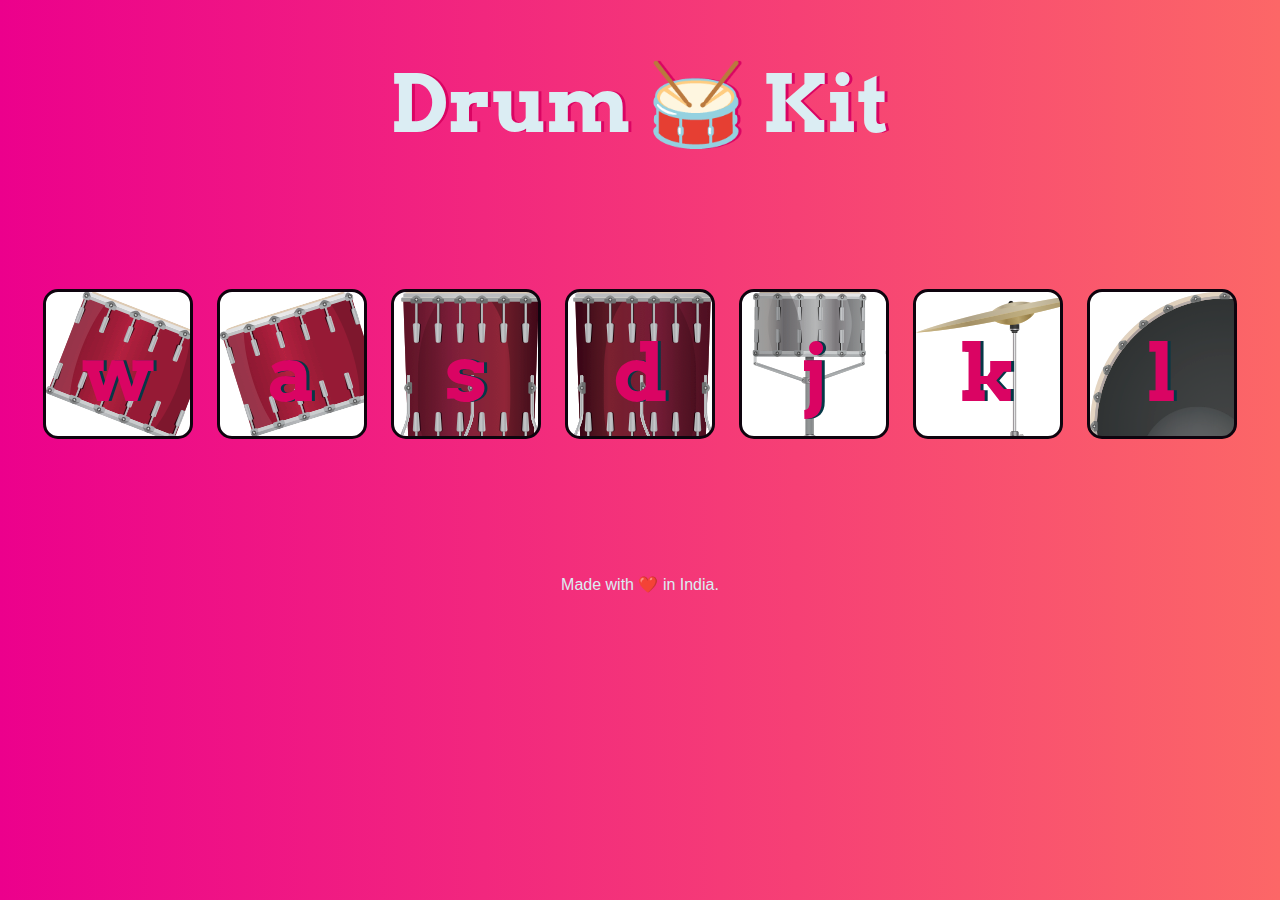
<file: Drum Kit/index.html>
<!DOCTYPE html>
<html lang="en" dir="ltr">

<head>
  <meta charset="utf-8">
  <title>Drum Kit</title>
  <link rel="stylesheet" href="styles.css">
  <link href="https://fonts.googleapis.com/css?family=Arvo" rel="stylesheet">
</head>

<body>
  <h1 id="title">Drum 🥁 Kit</h1>
  <div class="set">
    <button class="w drum">w</button>
    <button class="a drum">a</button>
    <button class="s drum">s</button>
    <button class="d drum">d</button>
    <button class="j drum">j</button>
    <button class="k drum">k</button>
    <button class="l drum">l</button>
  </div>


<script src="index.js" charset="utf-8"></script>

<footer>
  Made with ❤️ in India.
</footer>
</body>
</html>
</file>
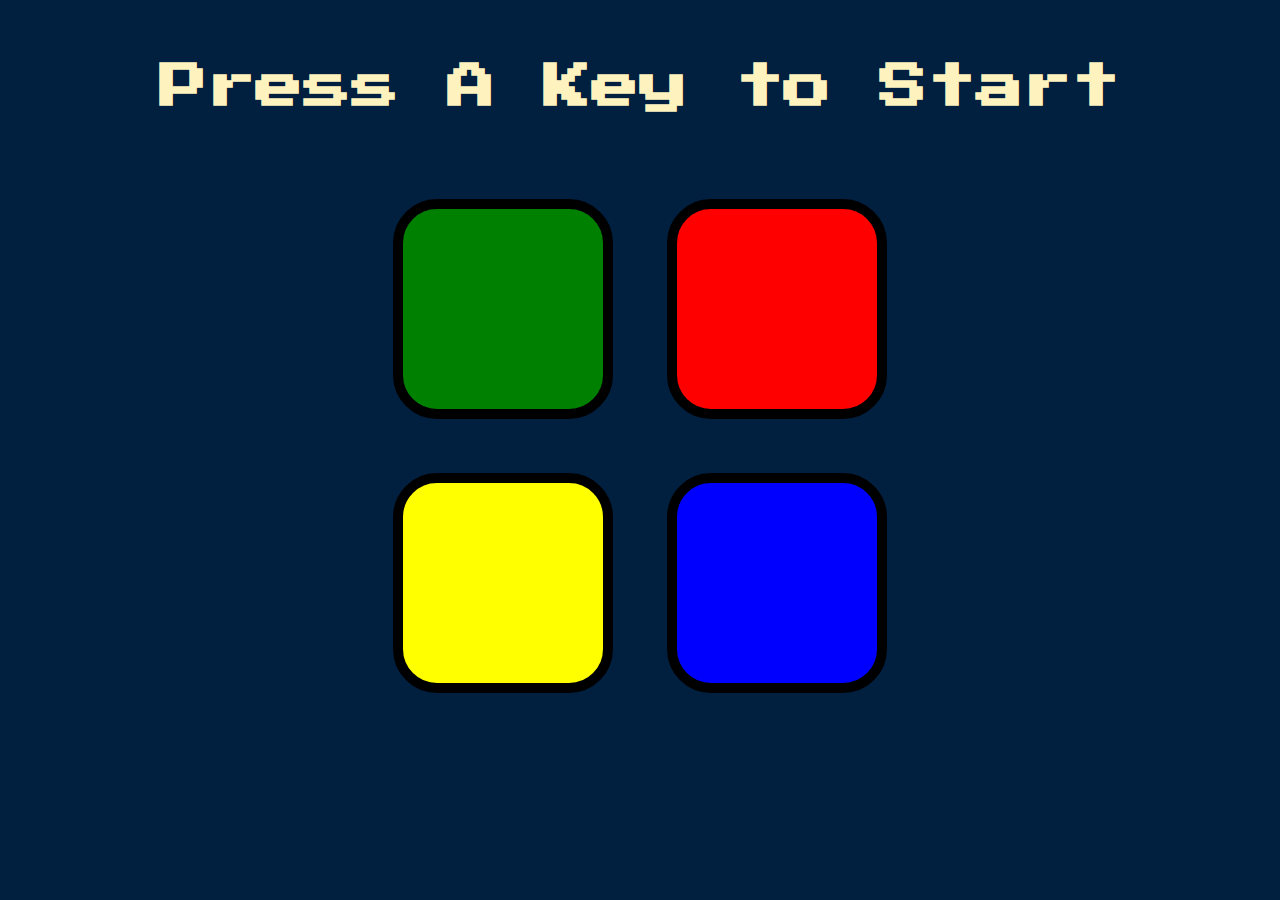
<file: Simon Game/index.html>
<!DOCTYPE html>
<html lang="en" dir="ltr">

<head>
  <meta charset="utf-8">
  <title>Simon</title>
  <link rel="stylesheet" href="styles.css">
  <link href="https://fonts.googleapis.com/css?family=Press+Start+2P" rel="stylesheet">
</head>

<body>
  <h1 id="level-title">Press A Key to Start</h1>
  <div class="container">
    <div lass="row">

      <div type="button" id="green" class="btn green">

      </div>

      <div type="button" id="red" class="btn red">

      </div>
    </div>

    <div class="row">

      <div type="button" id="yellow" class="btn yellow">

      </div>
      <div type="button" id="blue" class="btn blue">

      </div>

    </div>

  </div>

  <script src="https://ajax.googleapis.com/ajax/libs/jquery/3.3.1/jquery.min.js"></script>
  <script src="game.js" charset="utf-8"></script>

</body>

</html>
</file>
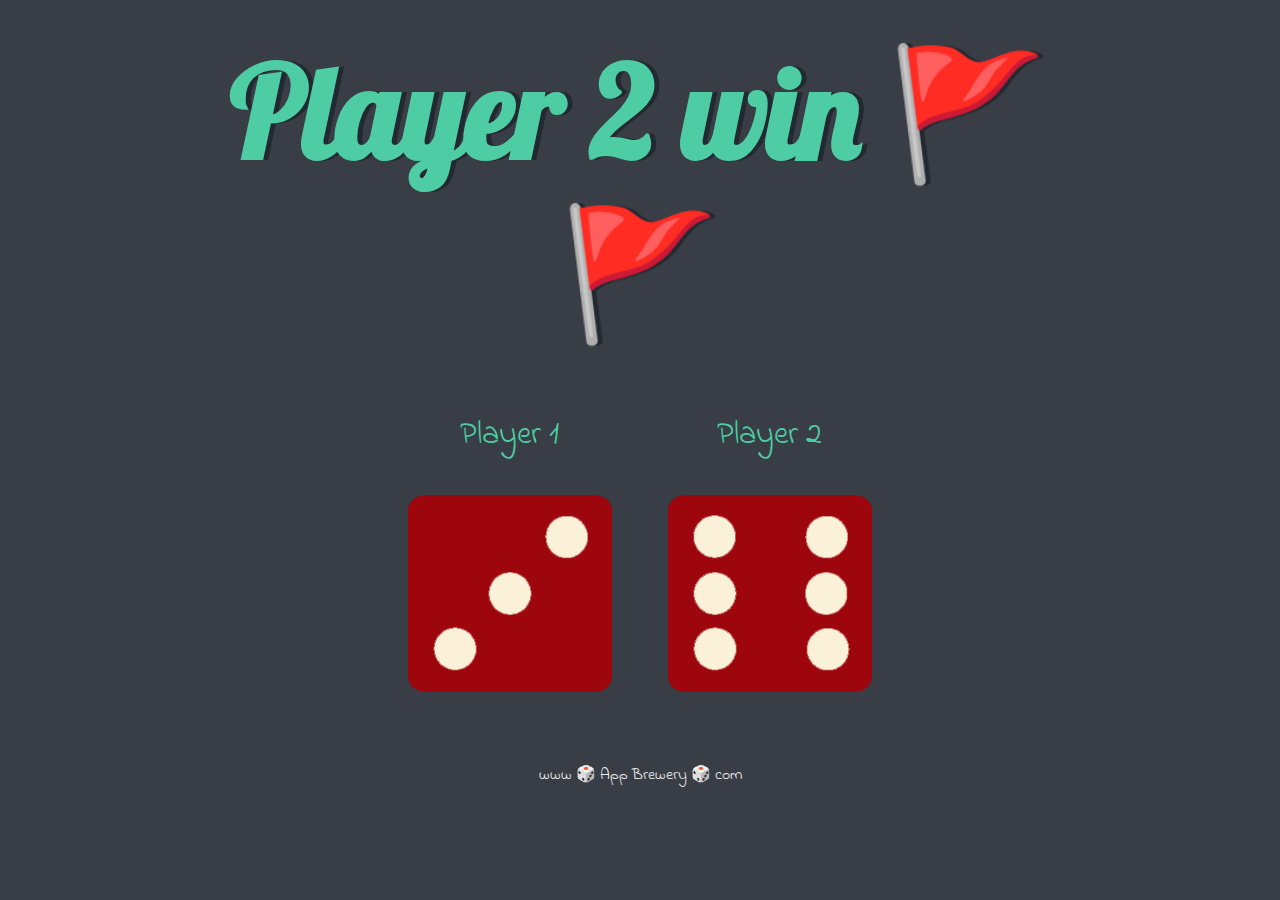
<file: Dicee Challenge/dicee.html>
<!DOCTYPE html>
<html lang="en" dir="ltr">
  <head>
    <meta charset="utf-8">
    <title>Dicee</title>
    <link rel="stylesheet" href="styles.css">
    <!-- <link rel="stylesheet" href="index.js"> -->
    <link href="https://fonts.googleapis.com/css?family=Indie+Flower|Lobster" rel="stylesheet">

  </head>
  <body>



    <div class="container">
      <h1>Refresh Me</h1>

      <div class="dice">
        <p>Player 1</p>
        <img class="img1" src="images/dice6.png">
        
      </div>

      <div class="dice">
        <p>Player 2</p>
        <img class="img2" src="images/dice6.png">
       
      </div>

    </div>

    <script src="index.js"></script>  
  </body>

  <footer>
    www 🎲 App Brewery 🎲 com
  </footer>
</html>
</file>
<file: Drum Kit/styles.css>
body {
  text-align: center;
 background: linear-gradient(to left, #fc6767,#ec008c);;
}

h1 {
  font-size: 5rem;
  color: #DBEDF3;
  font-family: "Arvo", cursive;
  text-shadow: 3px 0 #DA0463;

}

footer {
  color: #DBEDF3;
  font-family: sans-serif;
}

.w {
  background-image: url("images/tom1.png");
}

.a {
  background-image: url("images/tom2.png");
}

.s {
  background-image: url("images/tom3.png");
}

.d {
  background-image: url("images/tom4.png");
}

.j {
  background-image: url("images/snare.png");
}

.k {
  background-image: url("images/crash.png");
}

.l {
  background-image: url("images/kick.png");
}

.set {
  margin: 10% auto;
}

.pressed {
  box-shadow: 0 3px 4px 0 #DBEDF3;
  opacity: 0.5;
}

.red {
  color: red;
}

.drum {
  outline: none;
  border:3px solid rgb(14, 4, 14);
  font-size: 5rem;
  font-family: 'Arvo', cursive;
  line-height: 2;
  font-weight: 900;
  color: #DA0463;
  text-shadow: 3px 0 hwb(194 2% 72%);
  border-radius: 15px;
  display: inline-block;
  width: 150px;
  height: 150px;
  text-align: center;
  margin: 10px;
  background-color: white;
}
</file>
<file: Simon Game/styles.css>
body {
  text-align: center;
  background-color: #011F3F;
}

#level-title {
  font-family: 'Press Start 2P', cursive;
  font-size: 3rem;
  margin:  5%;
  color: #FEF2BF;
}

.container {
  display: block;
  width: 50%;
  margin: auto;

}

.btn {
  margin: 25px;
  display: inline-block;
  height: 200px;
  width: 200px;
  border: 10px solid black;
  border-radius: 20%;
}

.game-over {
  background-color: red;
  opacity: 0.8;
}

.red {
  background-color: red;
}

.green {
  background-color: green;
}

.blue {
  background-color: blue;
}

.yellow {
  background-color: yellow;
}

.pressed {
  box-shadow: 0 0 20px white;
  background-color: grey;
}
</file>
<file: Dicee Challenge/styles.css>
.container {
  width: 70%;
  margin: auto;
  text-align: center;
}

.dice {
  text-align: center;
  display: inline-block;

}

body {
  background-color: #393E46;
}

h1 {
  margin: 30px;
  font-family: 'Lobster', cursive;
  text-shadow: 5px 0 #232931;
  font-size: 8rem;
  color: #4ECCA3;
}

p {
  font-size: 2rem;
  color: #4ECCA3;
  font-family: 'Indie Flower', cursive;
}

img {
  width: 80%;
}

footer {
  margin-top: 5%;
  color: #EEEEEE;
  text-align: center;
  font-family: 'Indie Flower', cursive;

}
</file>
